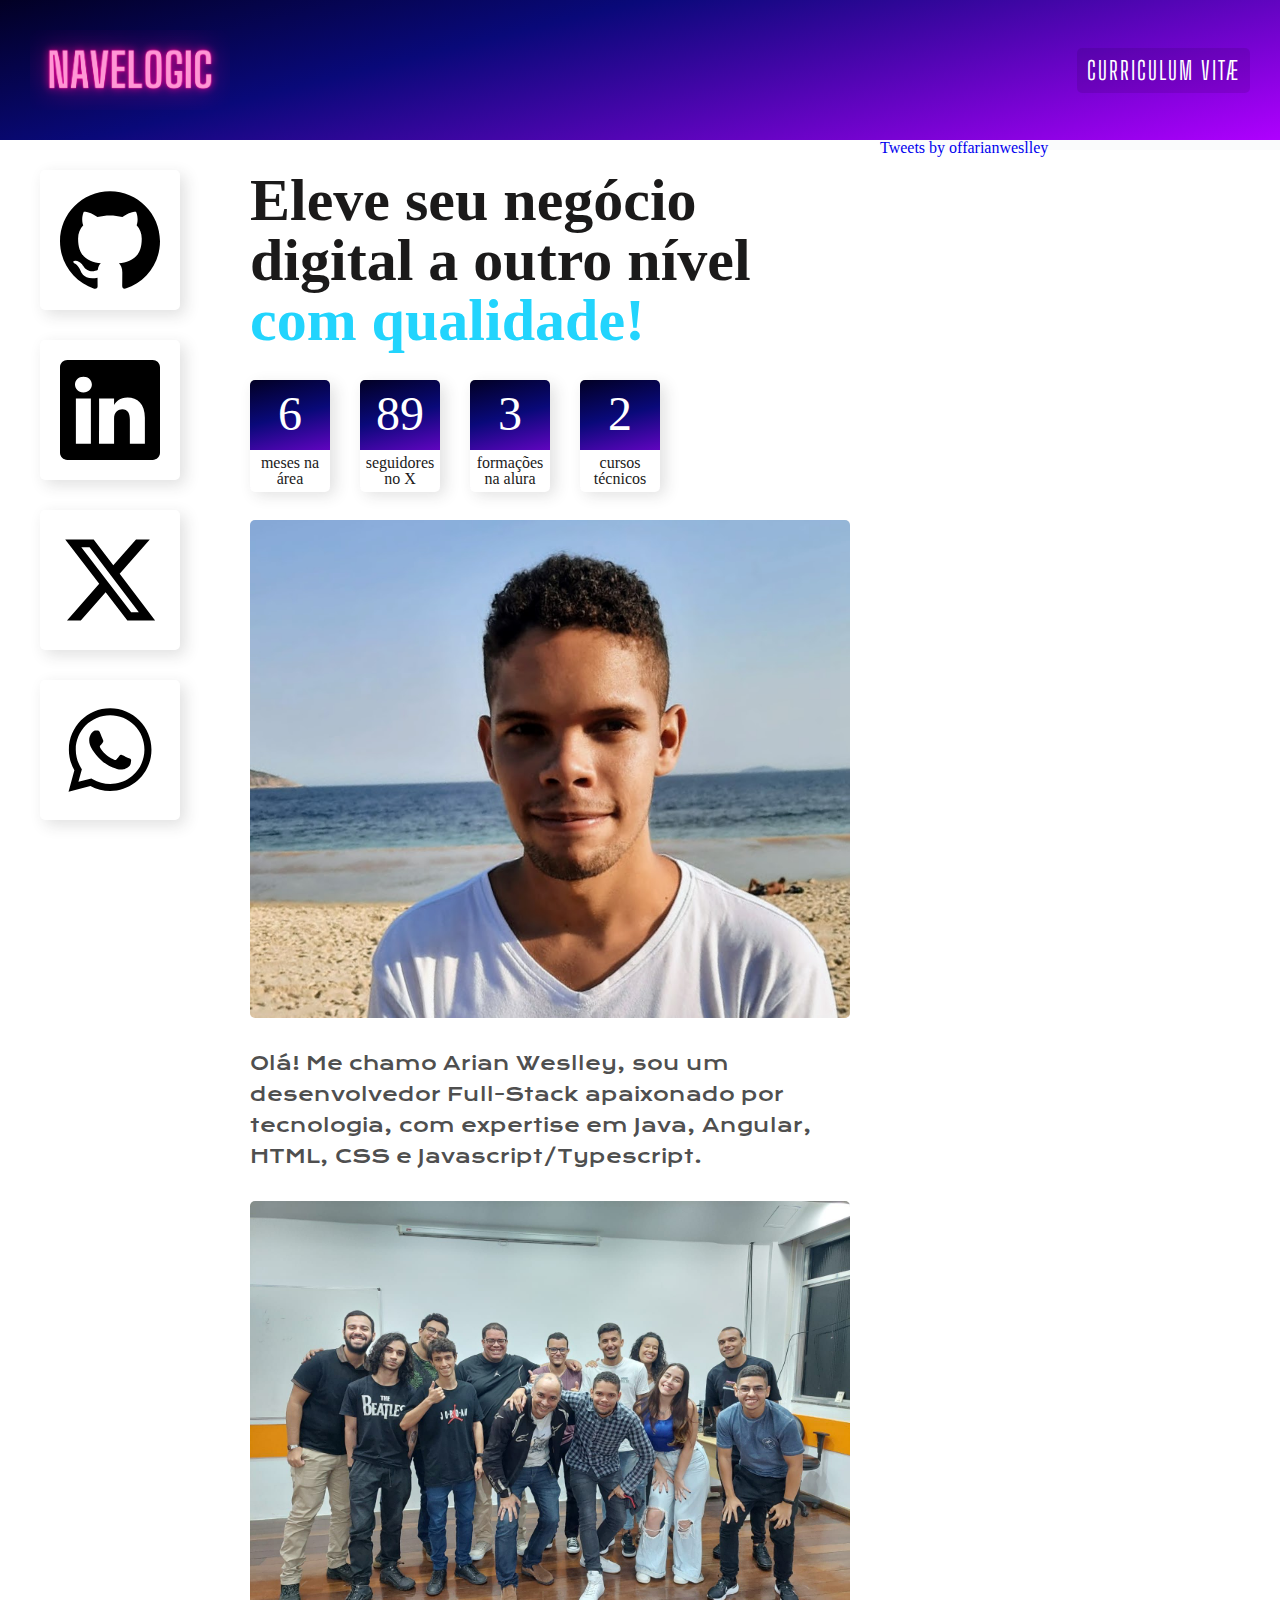
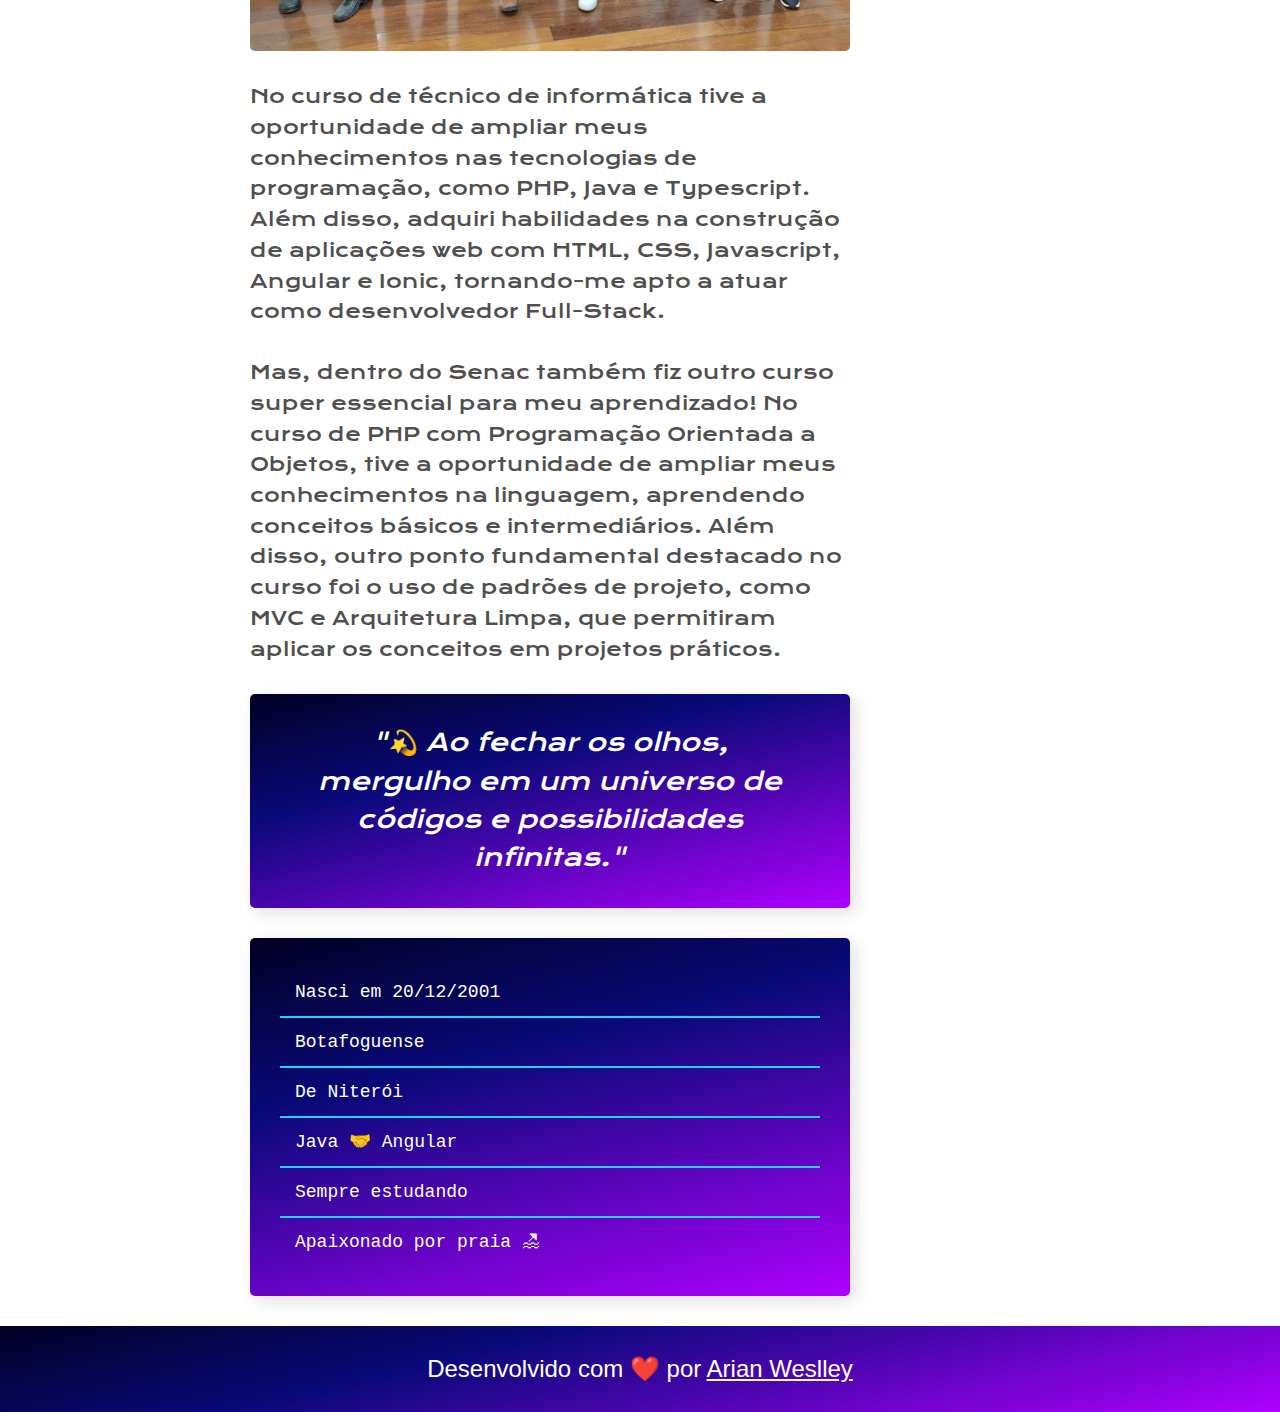
<file: index.html>
<!DOCTYPE html>
<html lang="pt-br">
<head>
    <meta charset="UTF-8"> 
    <meta http-equiv="X-UA-Compatible" content="IE=edge">
    <meta name="viewport" content="width=device-width, initial-scale=1.0">
    <title>Portfólio / Arian Weslley</title>

    <!-- ICONS -->
    <link rel="apple-touch-icon" sizes="180x180" href="/apple-touch-icon.png">
    <link rel="icon" type="image/png" sizes="32x32" href="/favicon-32x32.png">
    <link rel="icon" type="image/png" sizes="16x16" href="/favicon-16x16.png">
    <link rel="shortcut icon" href="favicon.ico" type="image/x-icon">
    <link rel="manifest" href="/site.webmanifest">
    <!-- END ICONS -->

    <!-- CSS -->
    <link rel="stylesheet" href="css/reset.css">
    <link rel="stylesheet" href="css/style.css">
    <!-- END CSS -->

</head>
<body>
    <div class="estrutura">
        <header class="header">
            <a href="https://navelogic.github.io/Portfolio/" class="logo" id="logo"><img src="assets/svg/Navelogic.svg" alt="Navelogic"></a>
            <nav>
                <ul>
                    <li><a href="assets/Arian Weslley - Junho 23.pdf" target="_blank">Curriculum vitæ</a></li>
                </ul>
            </nav>
        </header>
        <nav class="sidenav">
            <ul>
                <li><a href="https://github.com/Navelogic" target="_blank"><img src="assets/svg/GitHub.svg" alt="Github Logo"></a></li>
                <li><a href="https://www.linkedin.com/in/arian-weslley-bb10a924b/" target="_blank"><img src="assets/svg/LinkedIn.svg" alt="LinkedIn Logo"></a></li>
                <li><a href="https://x.com/@offarianweslley" target="_blank"><img src="assets/svg/X.com.svg" alt="X.com Logo"></a></li>
                <li><a href="https://wa.me/5521976081066" target="_blank"><img src="assets/svg/Whatsapp.svg" alt="Whatsapp Logo"></a></li>
            </ul>
        </nav>
        <main class="content">
            <div class="titulo col-wide">
                <h1>Eleve seu negócio digital a outro nível <strong class="titulo-destaque">com qualidade!</strong></h1>
            </div>
            
            <div class="caracteristicas">
                <div>
                    <span class="numero">6</span>
                    <span class="rotulo">meses na área</span>
                </div>
                <div>
                    <span class="numero">89</span>
                    <span class="rotulo">seguidores no X</span>
                </div>
                <div>
                    <a href="https://cursos.alura.com.br/vitrinedev/weslleysantoszbd" target="_blank">
                        <span class="numero">3</span>
                        <span class="rotulo">formações na alura</span>
                    </a>
                </div>
                <div>
                    <span class="numero">2</span>
                    <span class="rotulo">cursos técnicos</span>
                </div>
            </div>
        

            <img src="assets/img/navelogic.jpg" alt="Arian Weslley de perfil, praia ao fundo." class="col-wide imagem-1">

            <p class="col-wide">Olá! Me chamo Arian Weslley, sou um desenvolvedor Full-Stack apaixonado por tecnologia, com expertise em Java, Angular, HTML, CSS e Javascript/Typescript.</p>

            <img class="col-wide" src="assets/img/senac.jpg" alt="Turma do Senac 21.1 reunida ao redor do professor Fabiano.">

            <p class="col-wide">No curso de técnico de informática tive a oportunidade de ampliar meus conhecimentos nas tecnologias de programação, como PHP, Java e Typescript. Além disso, adquiri habilidades na construção de aplicações web com HTML, CSS, Javascript, Angular e Ionic, tornando-me apto a atuar como desenvolvedor Full-Stack.</p>

            <p class="col-wide">Mas, dentro do Senac também fiz outro curso super essencial para meu aprendizado! No curso de PHP com Programação Orientada a Objetos, tive a oportunidade de ampliar meus conhecimentos na linguagem, aprendendo conceitos básicos e intermediários. Além disso, outro ponto fundamental destacado no curso foi o uso de padrões de projeto, como MVC e Arquitetura Limpa, que permitiram aplicar os conceitos em projetos práticos.</p>

            <blockquote class="citacao col-wide">
                <p>"💫 Ao fechar os olhos, mergulho em um universo de códigos e possibilidades infinitas."</p>
            </blockquote>

            <ul class="atributos col-wide">
                <li>Nasci em 20/12/2001</li>
                <li>Botafoguense</li>
                <li>De Niterói</li>
                <li>Java 🤝 Angular</li>
                <li>Sempre estudando</li>
                <li>Apaixonado por praia 🏖</li>
            </ul>
        </main>
        <aside class="x">
            <a class="twitter-timeline" href="https://twitter.com/offarianweslley?ref_src=twsrc%5Etfw">Tweets by offarianweslley</a> <script async src="https://platform.twitter.com/widgets.js" charset="utf-8"></script>
        </aside>
        <footer class="footer">
            <p>Desenvolvido com ❤️ por <a href="https://navelogic.github.io/Portfolio/" target="_blank">Arian Weslley</a></p>
        </footer>
    </div>
</body>
</html>
</file>
<file: css/style.css>
@import url('https://fonts.googleapis.com/css2?family=Big+Shoulders+Display:wght@500;600;700;800;900&family=Krona+One&display=swap');

/* VARIAVEIS */
:root{
    --borda: 5px;
    --sombra: 5px 5px 15px 0px rgba(44, 44, 44, 0.15);
    --espaco-padrao: 30px;
    --cor-primaria: #22D4FD;
    --cor-secundaria: #F6F6F6;
    --cor-terciaria: #1b1a1a;
    --cor-Navelogic: #ff96d5;
    --gradiente: linear-gradient(166deg, rgba(2,0,36,1) 0%, rgba(9,9,121,1) 35%, rgba(175,0,255,1) 100%);
}
a{
    text-decoration: none;
}
img{
    display: block;
    width: 100%;
    border-radius: var(--borda);
}

/*GRID MAIN */
.estrutura{
    display: grid;
    grid-template-columns: minmax(170px, 1fr) 3fr 400px;
    grid-template-areas: 
    "header header header"
    "sidenav content x"
    "footer footer footer" 
    ;
}
.header{
    grid-area: header;
}
.sidenav{
    grid-area: sidenav;
}
.content{
    grid-area: content;
}
.x{
    grid-area: x;
}
.footer{
    grid-area: footer;
}
/* END GRID MAIN */

/* HEADER */
.header{
    background: rgb(2,0,36);
    background: var(--gradiente);
    padding: var(--espaco-padrao);
    display: grid;
    grid-template-columns: 1fr auto;
    align-items: center;
}
.logo{
    width: 200px;
}
.header nav ul{
    display: flex;
    flex-wrap: wrap;
}
.header nav a{
    display: block;
    padding: 10px;
    color: white;
    font-family: Big Shoulders Display;
    font-size: 25px;
    letter-spacing: 2px;
    text-transform: uppercase;
    background: rgba(0, 0, 0, .1);
    border-radius: var(--borda);
    transition: 1s;
}
.header nav a:hover{
    background: rgba(0, 0, 0, .5);
}
.header li + li{
    margin-left: var(--espaco-padrao);
}
/* END HEADER */

/* SIDENAV */
.sidenav{
    padding: var(--espaco-padrao);
}
.sidenav li a{
    display: block;
    min-width: 60px;
    max-width: 100px;
    margin: 0 auto var(--espaco-padrao) auto;
    background: white;
    padding: 20px;
    border-radius: var(--borda);
    box-shadow: var(--sombra);
    transition: 1s ease-out;
}
.sidenav li a:hover{
    background: var(--cor-primaria);
    box-shadow: 0px 0px 20px 10px #0ff;

}
/* END SIDENAV */

/* CONTENT */
.content{
    max-width: 900px;
    margin: 0 auto;
    padding: var(--espaco-padrao);
    display: grid;
    grid-template-columns: 1fr 1fr;
    gap: var(--espaco-padrao);
}
.col-wide{
    grid-column: 1 / -1;
}

/* ESTILOS CONTENT */
p{
    font-family: Krona One;
    font-size: 1.2em;
    line-height: 1.6;
    color: rgba(0, 0, 0, .7);
}
.informacoes p + p{
    margin-top: var(--espaco-padrao);
}
.titulo{
    color: var(--cor-terciaria);
}
.titulo h1{
    font-size: 3.75em;
    line-height: 1;
    font-weight: 700;
}
.caracteristicas{
    display: flex;
    align-items: flex-start;
}
.caracteristicas > div:first-child{
    margin-right: var(--espaco-padrao);
}
.caracteristicas div + div{
    margin-right: var(--espaco-padrao);
}
.caracteristicas > div{
    width: 80px;
    text-align: center;
    background: var(--gradiente);
    border-radius: var(--borda);
    box-shadow: var(--sombra);
    position: relative;
}
.caracteristicas span{
    display: block;
}
.numero{
    font-size: 3em;
    color: white;
    line-height: 1;
    margin: 10px auto;
}
.rotulo{
    background: white;
    color: #1b1a1a;
    border-radius: 0 0 var(--borda) var(--borda);
    padding: var(--borda) 0;
    position: relative;
    top: 2px;
}
.citacao, .atributos{
    padding: var(--espaco-padrao);
    border-radius: var(--borda);
    box-shadow: var(--sombra);
    background: var(--gradiente);
    align-self: start;
}
.citacao p{
    font-size: 1.5em;
    font-style: italic;
    text-align: center;
    max-width: 500px;
    margin: 0 auto;
    color: white;
}
.atributos li{
    color: white;
    font-family: 'Courier New', Courier, monospace;
    font-size: 1.125em;
    padding: 15px;
}
.atributos li + li{
    border-top: 2px solid var(--cor-primaria);
}
/* END ESTILOS CONTENT */

/* END CONTENT */

/* X */
.x{
    max-height: 10px;
    background: #fafbfc;
}
/* END X */
/* FOOTER */
.footer{
    background: var(--gradiente);
    padding: 24px;
}
.footer p{
    color: white;
    text-align: center;
    font-family: 'Montserrat', sans-serif;
    font-size: 1.5rem;
    font-weight: 400;
}
.footer p a{
    color: white;
    text-decoration: underline;
}
/* END FOOTER */

/* MEDIA */
@media only screen and (max-width: 1200px) {
    .estrutura{
        grid-template-areas: 
        "header header header"
        "sidenav content content"
        "sidenav x x"
        "footer footer footer";
    }
    .x{
        display: none;
    }
}

@media only screen and (max-width: 760px) {
    .estrutura{
        grid-template-columns: 100%;
        grid-template-areas: 
        "header"
        "sidenav"
        "content"
        "footer";
    }
    .header{
        grid-template-columns: auto;
    }
    .header nav a{
        font-size: 1em;
    }
    .header li + li{
        margin-left: 10px;
    }
    .sidenav ul{
        display: flex;
    }
    .sidenav ul li{
        flex: 1 0 60px;
    }
    .sidenav{
        padding: 0 var(--espaco-padrao);
    }
    .sidenav li a{
        margin: var(--espaco-padrao) var(--espaco-padrao) var(--espaco-padrao) 0;
    }
    .sidenav{
        position: relative;
        overflow-x: auto;
        touch-action: cross-slide-x;
        -webkit-overflow-scrolling: touch;
        -ms-overflow-style: -ms-autohiding-scrollbar;
    }
    .sidenav::after{
        content: "►";
        fill: var(--roxo-fraco);
        position: absolute;
        top: var(--borda);
        right: var(--espaco-padrao);
        color: rgba(0, 0, 0, .3);
        animation: seta .5s ease-in 0s infinite alternate;
    }
}

@media only screen and (max-width: 600px) {
   .content{
    grid-template-columns: auto;
  }
  .caracteristicas{
    display: none;
  }
  .titulo{
    font-size: 0.8em;
  }
  p{
    font-size: 17px;
  }

}

@keyframes seta{
    from{
        right: var(--espaco-padrao);
    }
    to {
        right: 20px;
    }
}




.cabecalho{
    padding: 1% 0% 0% 10%;
}

.cabecalho__menu{
    display: flex;
    gap: 80px;

}

.cabecalho__menu__link{
    color: var(--cor-primaria);
    font-family: 'Montserrat', sans-serif;
    font-size: 1.5rem;
    font-weight: 600;
    text-decoration: none;
}

.titulo-destaque{
    color: var(--cor-primaria);
}

.apresentacao{
    padding: 4.57% 15%;
    display: flex;
    align-items: center;
    justify-content: space-between;
}

.apresentacao__conteudo{
    width: 60%;
    display: flex;
    flex-direction: column;
    gap: 40px;
}

.apresentacao__conteudo__titulo{
    font-size: 2.80rem;
    font-family: 'Krona One', sans-serif;
}

.apresentacao__conteudo__texto {
    font-size: 1.5rem;
    font-family: 'Montserrat', sans-serif;
}

.apresentacao__conteudo__texto__sobre {
    width: 90%;
    font-size: 1.5rem;
    font-family: 'Montserrat', sans-serif;
}


.apresentacao__conteudo__links{
    display: flex;
    flex-direction: column;
    justify-content: space-between;
    align-items: center;
    gap: 32px;
}

.apresentacao__conteudo__links__subtitulo{
    font-family: 'Krona One', sans-serif;
    font-weight: 400;
    font-size: 1.5rem;
}

.apresentacao__conteudo__links__link{
    display: flex;
    justify-content: center;
    gap: 16px;
    border: 2px solid var(--cor-primaria);
    width: 50%;
    text-align: center;
    border-radius: 8px;
    font-size: 1.5rem;
    font-weight: 600;
    padding: 21.5px 0;
    text-decoration: none;
    color:var(--cor-secundaria);
    font-family: 'Montserrat', sans-serif;
}

.apresentacao__conteudo__links__link:hover{
    background-color: var(--cor-secundaria);
    color: var(--cor-terciaria);
}

.imagem_sobre_primeira{
    display: none;
    width: 53%;
    flex-direction: column;
    -webkit-filter: grayscale(100%);
    filter: grayscale(100%);
    filter: gray; /* IE */
    border-radius: 2%;
}

.imagem_sobre_segunda{
    width: 50%;
    -webkit-filter: grayscale(100%);
    filter: grayscale(100%);
    filter: gray; /* IE */
    border-radius: 2%;
}

.imagem_index_primeira{
    display: none;
    width: 53%;
    flex-direction: column;
    -webkit-filter: grayscale(100%);
    filter: grayscale(100%);
    filter: gray; /* IE */
    border-radius: 2%;
}

.imagem_index_segunda{
    width: 53%;
    flex-direction: column;
    -webkit-filter: grayscale(100%);
    filter: grayscale(100%);
    filter: gray; /* IE */
    border-radius: 2%;
}

.rodape{
    color: var(--cor-terciaria);
    background-color: var(--cor-primaria);
    padding: 24px;
    text-align: center;
    font-family: 'Montserrat', sans-serif;
    font-size: 1.5rem;
    font-weight: 400;
}
</file>
